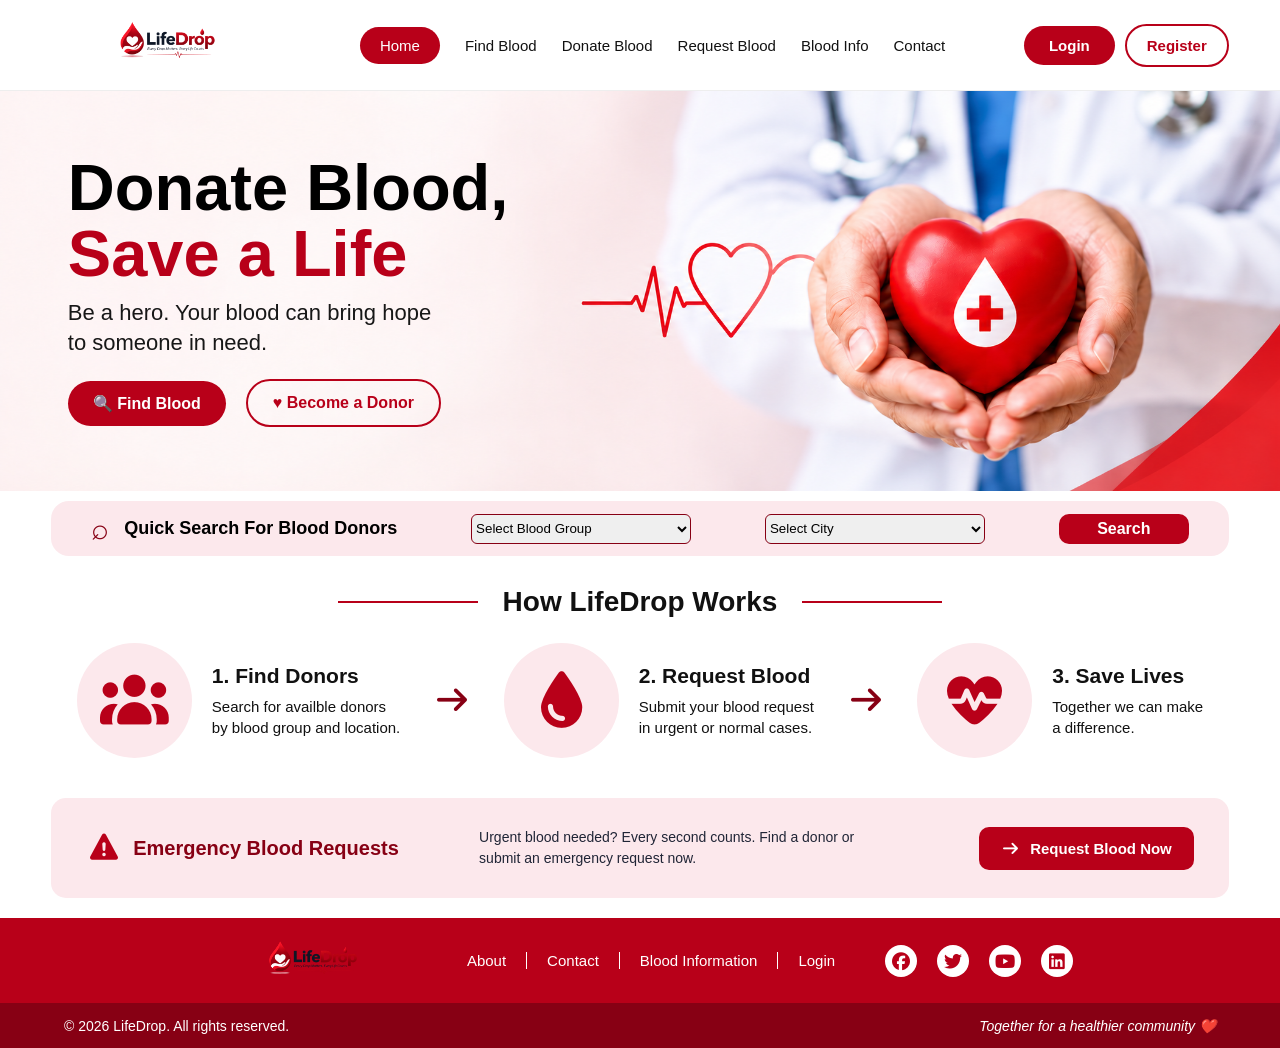
<file: index.html>
<!DOCTYPE html>
<html lang="en">

<head>
    <meta charset="UTF-8">
    <meta name="viewport" content="width=device-width, initial-scale=1.0">

    <title>LifeDrop</title>

    <meta http-equiv="refresh" content="0; url=public/index.html">
</head>

<body>
    <p>
        Redirecting to LifeDrop...
        <a href="public/index.html">Click here</a>
    </p>
</body>

</html>
</file>
<file: assets/css/style.css>
/* ==============================
   GLOBAL STYLES
================================= */

* {
    margin: 0;
    padding: 0;
    box-sizing: border-box;
}

:root {
    --primary: #B80019;
    --dark-red: #870014;
    --light-pink: #FCE8EC;
    --white: #FFFFFF;
    --dark-text: #202536;
    --light-grey: #F7F8FA;
}

body {
    font-family: Arial, sans-serif;
    background-color: var(--white);
}

/* ==============================
   NAVBAR
================================= */

.navbar {
    width: 100%;
    min-height: 85px;
    background-color: var(--white);

    display: flex;
    justify-content: space-between;
    align-items: center;
    gap: 20px;

    padding: 8px 4%;
    border-bottom: 1px solid #eee;
}

/* Logo */

.logo img {
    width: 230px;
    height: 70px;
    object-fit: contain;
}

/* Navigation Links */

.nav-links {
    display: flex;
    align-items: center;
    gap: 25px;
}

.nav-links a {
    text-decoration: none;
    font-size: 15px;
    font-weight: 500;
    color: #111;
    transition: 0.3s;
}

.nav-links a:hover {
    color: var(--dark-text);
}

/* Active Link */

.nav-links .active {
    background-color: var(--primary);
    color: var(--white);

    padding: 10px 20px;
    border-radius: 25px;
}

/* Login Button */

.buttons {
    display: flex;
    align-items: center;
}

.login {
    text-decoration: none;

    padding: 11px 25px;
    border-radius: 25px;

    font-size: 15px;
    font-weight: bold;

    background-color: var(--primary);
    color: var(--white);

    transition: 0.3s;
}

/* Login and Register Container */

.buttons {
    display: flex;
    align-items: center;
    gap: 10px;
}

/* Register Button */

.register {
    text-decoration: none;

    padding: 11px 20px;
    border-radius: 25px;

    font-size: 15px;
    font-weight: bold;

    background-color: white;
    color: var(--primary);

    border: 2px solid var(--primary);

    transition: 0.3s;
}

.register:hover {
    background-color: var(--light-pink);
}

.login:hover {
    background-color: var(--dark-red);
}

/* ==============================
   HERO SECTION
================================= */

.hero {
    width: 100%;
    min-height: 400px;

    /* Path relative to assets/css/ */
    background-image: url("../images/home-banner.png");

    background-size: cover;
    background-position: center;
    background-repeat: no-repeat;

    display: flex;
    align-items: center;

    padding: 40px 5.3%;
}

.hero-content {
    max-width: 540px;
}

/* Hero Heading */

.hero h1 {
    font-size: 65px;
    line-height: 1.02;
    color: #000;

    margin-bottom: 10px;
}

.hero h1 span {
    color: var(--primary);
}

/* Hero Paragraph */

.hero p {
    font-size: 22px;
    line-height: 1.4;
    color: #171717;

    margin-bottom: 20px;
}

/* ==============================
   HERO BUTTONS
================================= */

.hero-buttons {
    display: flex;
    align-items: center;
    gap: 20px;
}

.find-btn,
.donate-btn {
    display: inline-block;
    text-decoration: none;

    padding: 13px 25px;
    border-radius: 30px;

    font-size: 16px;
    font-weight: bold;

    transition: 0.3s;
}

/* Find Blood Button */

.find-btn {
    background-color: var(--primary);
    color: var(--white);
}

.find-btn:hover {
    background-color: var(--dark-red);
}

/* Become a Donor Button */

.donate-btn {
    color: var(--primary);
    border: 2px solid var(--primary);
    background-color: transparent;
}

.donate-btn:hover {
    background-color: var(--light-pink);
}


/* Quick Search Section */

.quick-search-section{
    width: 100%;
    padding: 10px 4%;
}

.quick-search-container{
    width: 100%;
    height: 55px;

    padding: 0 40px;

    display: flex;
    align-items: center;
    justify-content: space-between;

    background-color: var(--light-pink);
    border-radius: 18px;
}

.search-heading{
    display: flex;
    align-items: center;
    gap: 15px;
}

.search-icon{
    font-size: 30px;
    color: var(--dark-red);
}

.search-heading h3{
    font-size: 18px;
    font-weight: 600;
}

/* Dropdown Fields */
.search-field{
    flex: 1;
    max-width: 220px;
}

.search-field select{
    width: 100%;
    height: 30px;

    border-radius: 6px;

    border: 1px solid var(--dark-red);

    cursor: pointer;
    outline: none;
}

.search-btn{
    width: 130px;
    height: 30px;

    background-color: var(--primary);

    border: none;
    color: var(--white);
    font-size: 16px;
    font-weight: 600;

    border-radius: 10px;
    cursor: pointer;
}

/* Search Button */

.search-btn:hover{
    background-color: var(--dark-red);
} 



/* ==============================
   HOW LIFEDROP WORKS
================================= */

.how-it-works {
    width: 100%;
    padding: 20px 6%;
    background-color: var(--white);
} 


/* How It Works Heading */

.works-heading {
    display: flex;
    align-items: center;
    justify-content: center;
    gap: 25px;
    margin-bottom: 25px;
}


.works-heading h2 {
    font-size: 28px;
    font-weight: 700;
    color: #111111;
    white-space: nowrap;
}


/* Decorative Red Lines */

.heading-line {
    width: 140px;
    height: 2px;
    background-color: var(--primary);
}


/* Steps Container */

.works-container {
    width: 100%;

    display: flex;
    align-items: center;
    justify-content: space-between;

    gap: 15px;
}


/* Individual Step */

.work-step {
    display: flex;
    align-items: center;
    gap: 20px;
}


/* Circular Icon Background */

.step-icon {
    width: 115px;
    height: 115px;

    background-color: var(--light-pink);
    border-radius: 50%;

    display: flex;
    align-items: center;
    justify-content: center;

    flex-shrink: 0;
}


/* Icons Inside Circles */

.step-icon i {
    font-size: 55px;
    color: var(--primary);
}



/* Step Heading */

.step-content h3 {
    font-size: 21px;
    font-weight: 700;
    color: #111111;

    margin-bottom: 8px;
}


/* Step Description */

.step-content p {
    font-size: 15px;
    line-height: 1.4;
    color: #111111;
}


/* Connecting Arrows */

.step-arrow {
    font-size: 30px;
    color: var(--dark-red);
}


/* ==============================
   EMERGENCY BLOOD REQUESTS
================================= */

.emergency-section {
    width: 100%;
    padding: 20px 4%;
    background-color: var(--white);
}


/* Emergency Container */

.emergency-container {
    width: 100%;
    min-height: 100px;

    padding: 20px 35px;

    display: flex;
    align-items: center;
    justify-content: space-between;
    gap: 20px;

    background-color: var(--light-pink);
    border-radius: 15px;
}


/* Emergency Heading */

.emergency-heading {
    display: flex;
    align-items: center;
    gap: 12px;
}

.emergency-heading h2 {
    font-size: 20px;
    font-weight: 700;
    color: var(--dark-red);
}

.emergency-heading i {
    font-size: 28px;
    color: var(--primary);
}


/* Emergency Description */

.emergency-description {
    font-size: 14px;
    line-height: 1.5;
    color: var(--dark-text);

    flex: 1;
    max-width: 420px;
}


/* Emergency Request Button */

.emergency-btn {
    display: inline-flex;
    align-items: center;
    justify-content: center;
    gap: 10px;

    padding: 13px 22px;

    background-color: var(--primary);
    color: var(--white);

    text-decoration: none;
    font-size: 15px;
    font-weight: 600;

    border-radius: 10px;
    white-space: nowrap;
    flex-shrink: 0;

    transition: background-color 0.3s;
}

.emergency-btn:hover {
    background-color: var(--dark-red);
}




/* ==============================
   FOOTER SECTION
================================= */

.footer {
    width: 100%;
    background-color: var(--dark-red);
    color: var(--white);
}

/* Main Footer Container */

.footer-main {
    width: 100%;
    min-height: 85px;

    padding: 10px 5%;

    display: flex;
    align-items: center;
    justify-content: center;

    gap: 30px;

    background-color: var(--primary);
}


/* Footer Brand Container */

.footer-brand {
    display: flex;
    align-items: center;
    flex-shrink: 0;
}


/* Footer Logo Image */

.footer-brand img {
    width: 210px;
    height: 65px;
    object-fit: contain;
    display: block;
}


/* Footer Navigation Links */

.footer-links {
    display: flex;
    align-items: center;
    justify-content: center;
    gap: 0;
}


/* Individual Footer Links */

.footer-links a {
    color: var(--white);
    text-decoration: none;

    font-size: 15px;
    font-weight: 500;

    padding: 0 20px;
    transition: color 0.3s;
}


/* Vertical Separators */

.footer-links a:not(:last-child) {
    border-right: 1px solid var(--white);
}


/* Footer Link Hover */

.footer-links a:hover {
    color: #ffd5dc;
}


/* ==============================
   FOOTER SOCIAL MEDIA ICONS
================================= */

.footer-social {
    display: flex;
    align-items: center;
    justify-content: center;
    gap: 20px;
    flex-shrink: 0;
}

/* Social Media Links */

.footer-social a {
    width: 32px;
    height: 32px;

    display: flex;
    align-items: center;
    justify-content: center;

    background-color: var(--white);
    color: var(--primary);

    border-radius: 50%;
    text-decoration: none;

    transition: 0.3s;
}

/* Social Media Icons */

.footer-social a i {
    font-size: 18px;
}

/* Social Media Hover */

.footer-social a:hover {
    background-color: var(--light-pink);
    transform: translateX(-3px);
}


/* ==============================
   FOOTER BOTTOM SECTION
================================= */

.footer-bottom {
    width: 100%;
    min-height: 45px;

    padding: 10px 5%;

    display: flex;
    align-items: center;
    justify-content: space-between;

    background-color: var(--dark-red);
}

/* Copyright Text */

.footer-bottom p {
    font-size: 14px;
    color: var(--white);
    margin: 0;
}

/* Footer Closing Message */

.footer-message {
    font-style: italic;
    font-size: 14px;
    color: var(--white);
}
</file>
